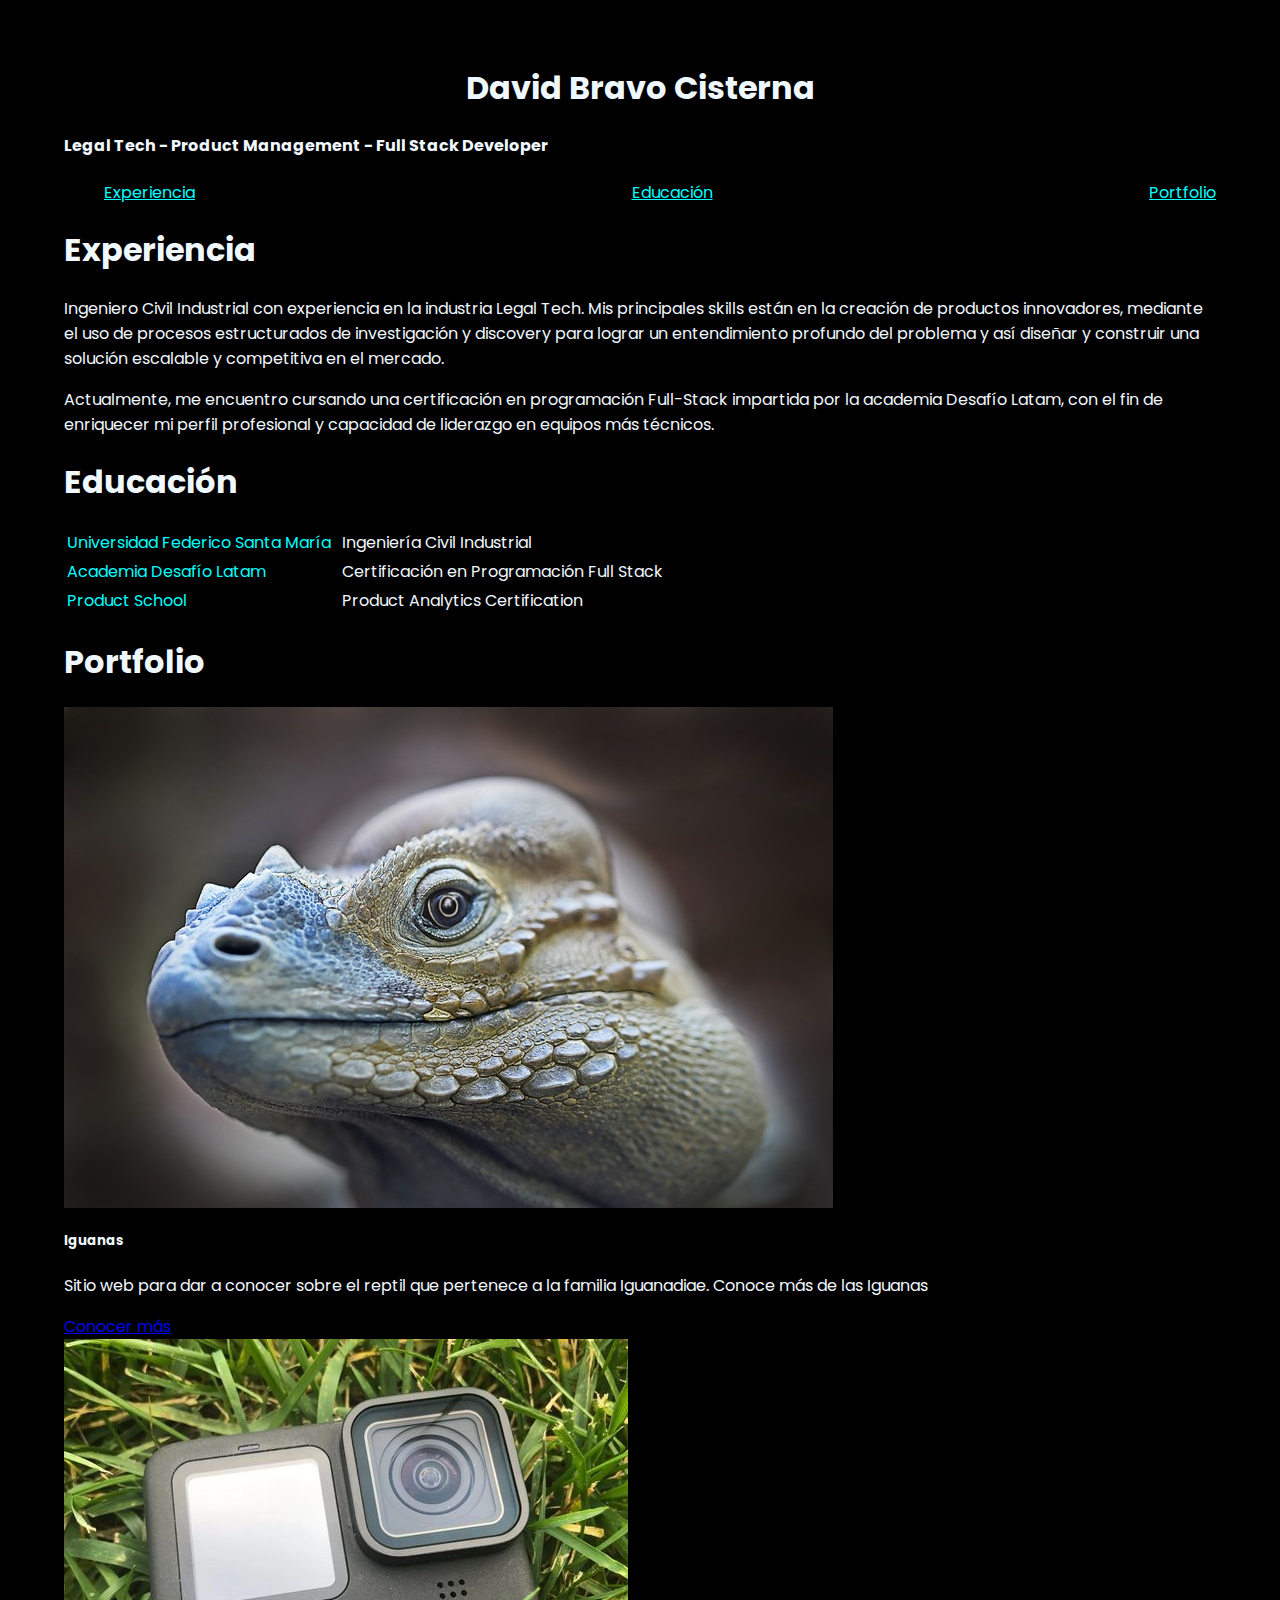
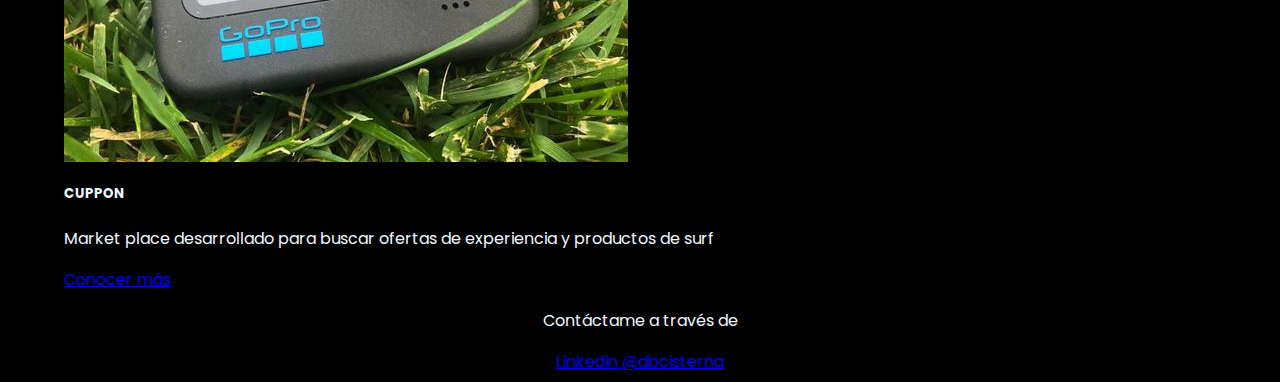
<file: index.html>
<head>
    <title>CV David Bravo Cisterna</title>
    <link rel="stylesheet" href="assets/css/style.css">
    <link rel="preconnect" href="https://fonts.googleapis.com">
    <link rel="preconnect" href="https://fonts.gstatic.com" crossorigin>
    <link rel="stylesheet" href="https://fonts.googleapis.com/css2?family=Poppins:wght@100;200&display=swap">
    <link href="https://cdn.jsdelivr.net/npm/bootstrap@5.3.1/dist/css/bootstrap.min.css" rel="stylesheet" integrity="sha384-4bw+/aepP/YC94hEpVNVgiZdgIC5+VKNBQNGCHeKRQN+PtmoHDEXuppvnDJzQIu9" crossorigin="anonymous">
    <script src="https://cdn.jsdelivr.net/npm/bootstrap@5.3.1/dist/js/bootstrap.bundle.min.js" integrity="sha384-HwwvtgBNo3bZJJLYd8oVXjrBZt8cqVSpeBNS5n7C8IVInixGAoxmnlMuBnhbgrkm" crossorigin="anonymous"></script>
</head>

<body class="fondo">
    <div class="d-flex justify-content-center mb-5">
        <main>
        <h1 style="text-align: center;"> David Bravo Cisterna</h1>
        <h4> Legal Tech - Product Management - Full Stack Developer </h4>
        </main>
    </div>
        <nav>
            <ul class = "nav2 mb-5">
                 <li><a style="color: aqua;" href="">Experiencia</a></li>
                 <li><a style="color: aqua;" href="">Educación</a></li>
                 <li><a style="color: aqua;" href="">Portfolio</a></li>
            </ul>
        </nav>


    <main>
        <div class="pt-4">
            <h1> Experiencia </h1>
            <p> Ingeniero Civil Industrial con experiencia en la industria Legal Tech. Mis principales skills están en la creación de productos innovadores, mediante el uso de procesos estructurados de investigación y discovery para lograr un entendimiento profundo del problema y así diseñar y construir una solución escalable y competitiva en el mercado.
            </p>
            <p> Actualmente, me encuentro cursando una certificación en programación Full-Stack impartida por la academia Desafío Latam, con el fin de enriquecer mi perfil profesional y capacidad de liderazgo en equipos más técnicos.
            </p>
        </div>
        
        <div class="pt-4">
            <h1> Educación </h1>
            <table>
                <tr>
                    <td><p style="color: aqua;">Universidad Federico Santa María</p></td>
                    <td><p>Ingeniería Civil Industrial</p></td>
                </tr>
                <tr><td><p style="color: aqua;">Academia Desafío Latam</p></td>
                    <td><p>Certificación en Programación Full Stack</p></td>
                </tr>
                <tr>
                    <td><p style="color: aqua;">Product School</p></td>
                    <td><p>Product Analytics Certification</p></td>
                </tr>
            </table>
        </div>
       
    <div class="pt-4">
        <h1> Portfolio </h1>
        <div class="card-group justify-content-center p-4">
            <div class="col-md-3 p-4">
                <div class="card bg-black">
                    <img  src="assets/imgs/iguana-3.jpg" class="card-img-top" alt="Iguana">
                        <div class="card-body text-white">
                            <h5 class="card-title">Iguanas</h5>
                            <p class="card-text text-white">Sitio web para dar a conocer sobre el reptil que pertenece a la familia Iguanadiae. Conoce más de las Iguanas</p>
                            <a href="Iguana.html" target="_blank" class="btn btn-info">Conocer más</a>
                        </div>
                </div>
            </div>
            <div class="col-md-3 p-4">
                <div class="card bg-black">
                    <img src="assets/imgs/gopro.jpeg" class="card-img-top" alt="CUPPON">
                        <div class="card-body text-white">
                            <h5 class="card-title">CUPPON</h5>
                            <p class="card-text text-white">Market place desarrollado para buscar ofertas de experiencia y productos de surf</p>
                            <a href="Cuppon.html" target="_blank" class="btn btn-info">Conocer más</a>
                        </div>
                </div>
            </div>
        </div>
    </div>
</body>


    
<footer class="p-4 text-white" style="text-align: center;">
<p>Contáctame a través de </p><a class="text-info" target="_blank"  href="https://www.linkedin.com/in/bravocisterna/"> Linkedin @dbcisterna</a>
</footer>
</file>
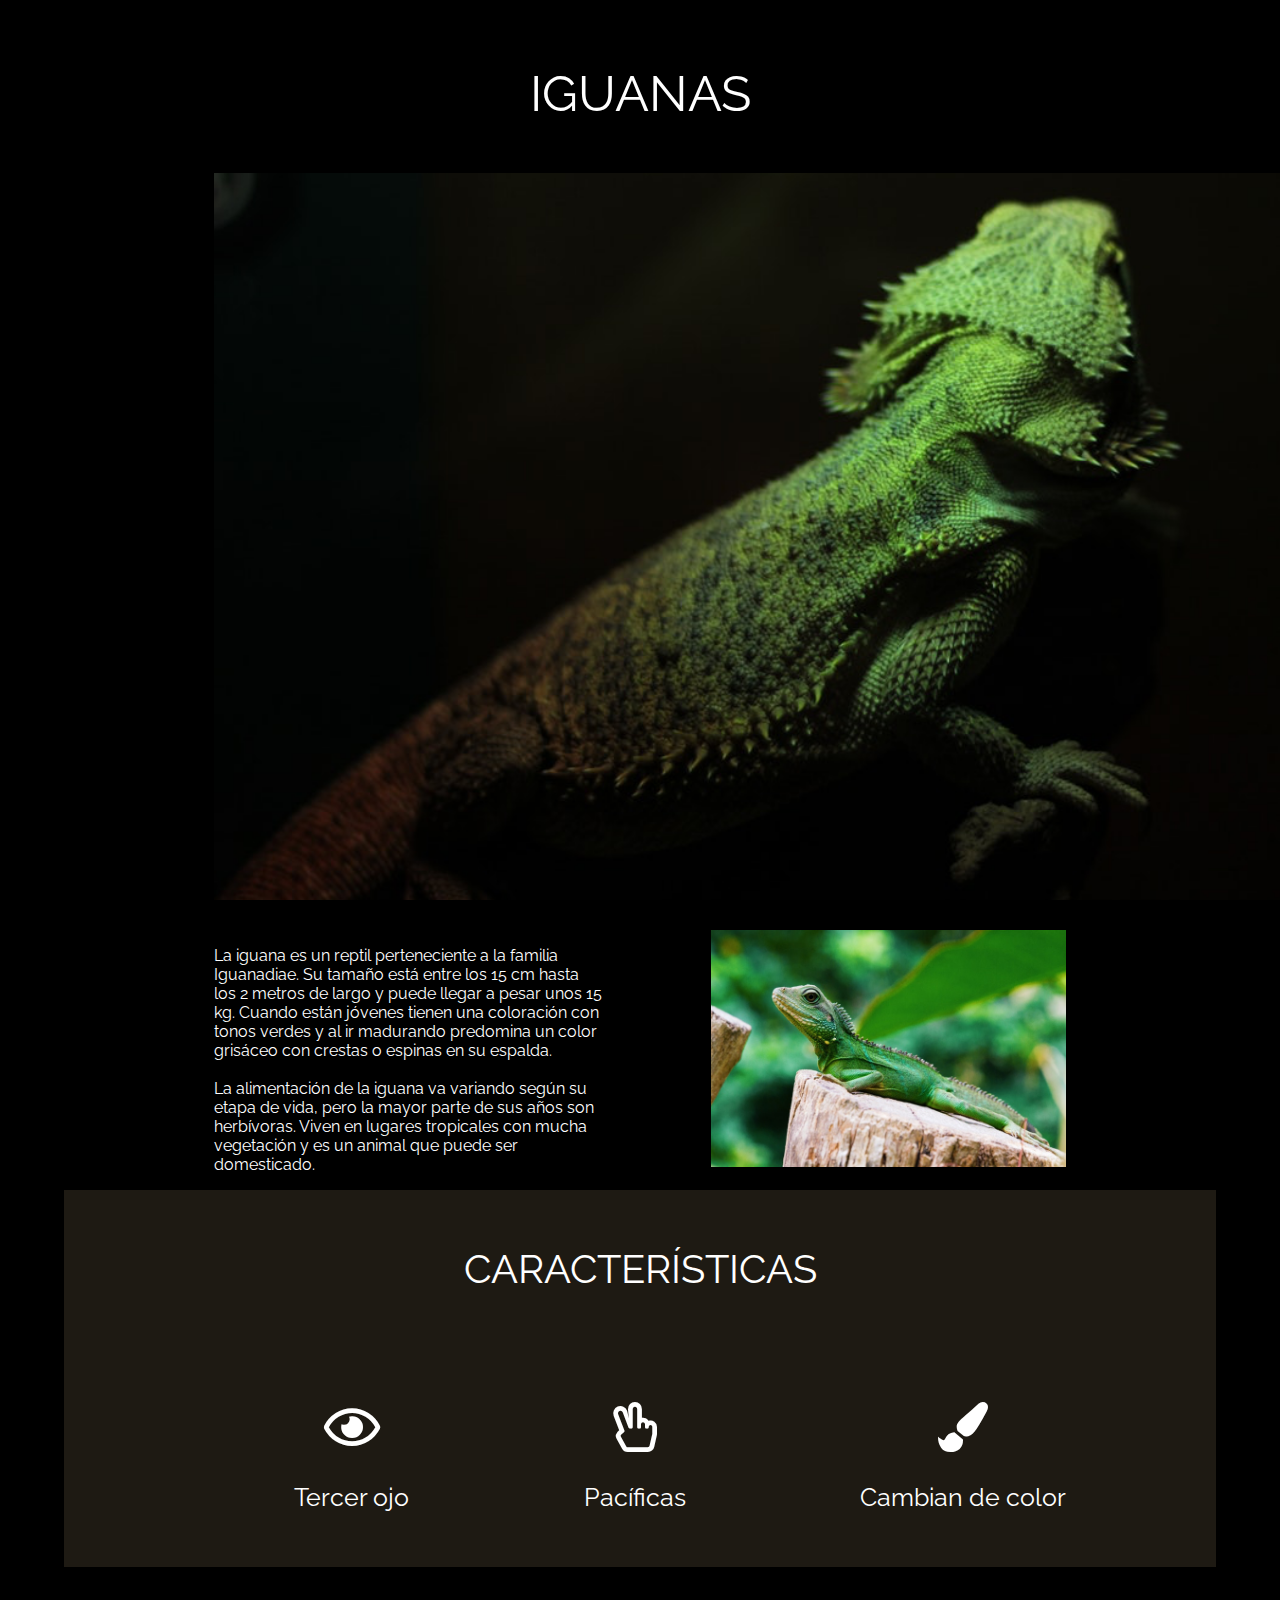
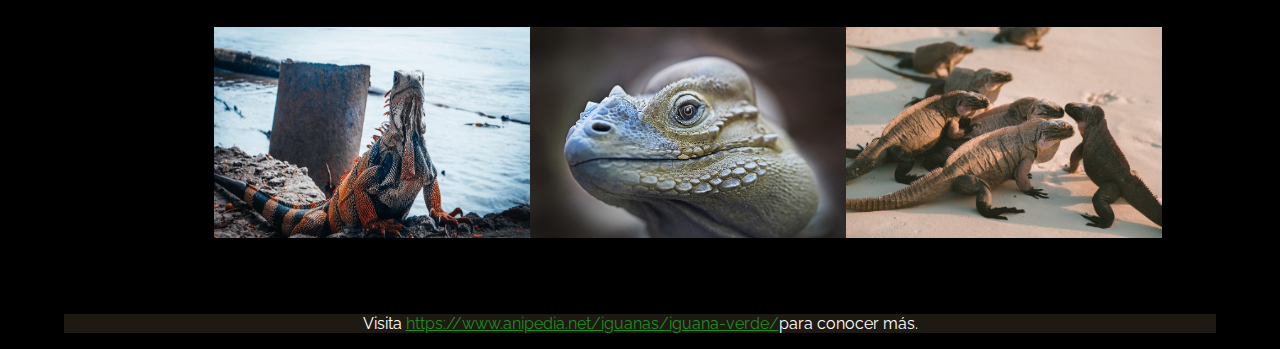
<file: Iguana.html>
<!DOCTYPE html>
<html lang="es">

    <head> 
        <title>Iguana</title>
        <link rel="stylesheet" href="assets/css/style.css">
        <link rel="preconnect" href="https://fonts.googleapis.com">
        <link rel="preconnect" href="https://fonts.gstatic.com" crossorigin>
        <link href="https://fonts.googleapis.com/css2?family=Raleway:wght@200;400;700;900&display=swap" rel="stylesheet">
        <link rel="stylesheet" href="https://cdnjs.cloudflare.com/ajax/libs/font-awesome/5.15.3/css/all.min.css" />

 
    </head>

    <body class="fondo">
        <div class="texto1 rectangulo1"> 
            <p>IGUANAS</p>
        </div>

        <div> 
            <img class="img1"src="assets/imgs/bg-header.jpg" alt="PORTADA DE LA IGUANA">
        </div>
        
        <div class="cajabox1">
            <p class="texto2">La iguana es un reptil perteneciente a la familia Iguanadiae. Su tamaño está entre los 15 cm hasta los 2 metros de largo y puede llegar a pesar unos 15 kg. Cuando están jóvenes tienen una coloración con tonos verdes y al ir madurando predomina un color grisáceo con crestas o espinas en su espalda. <br> <br> La alimentación de la iguana va variando según su etapa de vida, pero la mayor parte de sus años son herbívoras. Viven en lugares tropicales con mucha vegetación y es un animal que puede ser domesticado.</p>
            <img class="img2" src="assets/imgs/iguana-1.jpg">
        </div>

        <div> 
            <div class="texto3">
                <p>CARACTERÍSTICAS</p>
            </div>
            <div class="cajabox2 texto4">
                <div>
                   <ol>
                        <ul> <i class="far fa-eye fa-2x" aria-hidden="true"></i> </ul>
                        <ul><br>Tercer ojo</ul>
                   </ol>
                </div>
                <div>
                    <ol>
                        <ul> <i class="far fa-hand-peace fa-2x" aria-hidden="true"></i>                        </ul>
                        <ul><br>Pacíficas</ul>
                    </ol>
                </div>
                <div>
                    <ol>
                        <ul> <i class="fa fa-paint-brush fa-2x" aria-hidden="true"></i> </ul>
                        <ul><br>Cambian de color</ul>
                    </ol>
                </div>

            </div>

        </div>

        <div class="cajabox2">
            <img class="img3" src="assets/imgs/iguana-2.jpg" alt="">
            <img class="img3" src="assets/imgs/iguana-3.jpg" alt="">
            <img class="img3" src="assets/imgs/iguana-4.jpg" alt="">
        </div>

        <footer class="footer">
            <p>Visita <a style="color: forestgreen;" href="https://www.anipedia.net/iguanas/iguana-verde/">https://www.anipedia.net/iguanas/iguana-verde/</a>para conocer más.</p>
        </footer>


    </body>

</html>
</file>
<file: assets/css/style.css>
/*estilos index*/
.fondo{
    background-color: #000000;
    color: aliceblue;
    width: auto;
    height: auto;
    margin-left:5%;
    margin-right:5%;
    margin-top:5%;
    font-family:'Poppins', sans-serif;
}

.nav2{
    display: flex;
    justify-content: space-between;
    align-items: center;    
    list-style-type: none;
    color: skyblue;
    font-style: bold;
}

.table{
    display: flex;
}

td{
    padding-right: 8px;
}

/* Estilos Iguana*/



.rectangulo1{
    width: auto;
    height: auto;
    background: #000000;
    justify-content: center;
    opacity: 1;
}

.img1{
    display:flex;
    width: auto;
    height: auto;
    justify-content: center;
    margin-left: 150px;
    margin-bottom: 30px;
}

.texto1{
    font-family: Raleway;
    text-align: center;
    font-size: 50px;
    letter-spacing: 0px;
    color: #FFFFFF;
    opacity: 1;
}

.cajabox1{
    display: flex;
    justify-content: space-between;
}

.img2{
    align-content: left;
    width: 399px;
    height: 237px;
    margin-left: 53px;
    margin-right: 150px;
}

.texto2{

    font-family: Raleway;
    text-align: left;
    font-size: 16px;
    letter-spacing: 0px;
    color: #FFFFFF;
    opacity: 1;
    margin-left: 150px;
    margin-right: 53px;
}

.texto3{
    background: #1E1A13;
    font-family: Raleway;
    text-align: center;
    font-size: 40px;
    letter-spacing: 0px;
    color: #FFFFFF;
    opacity: 1;
    padding: 15px;
}

.cajabox2{
    display: flex;
    justify-content: space-between;
    padding: 30px 150px;
}

.texto4{
    background: #1E1A13;
    font-family: Raleway;
    text-align: center;
    font-size: 25px;
    letter-spacing: 0px;
    color: #FFFFFF;
    opacity: 1;
}
.img3{
    display: flex;
    justify-content: space-between;
    width: 316px;
    height: auto;
    padding: 30px 0;
}

.footer{
    background: #1E1A13;
    font-family: Raleway;
    font-size: 20;
    letter-spacing: 0px;
    text-align: center;
    color: #FFFFFF;
}
</file>
